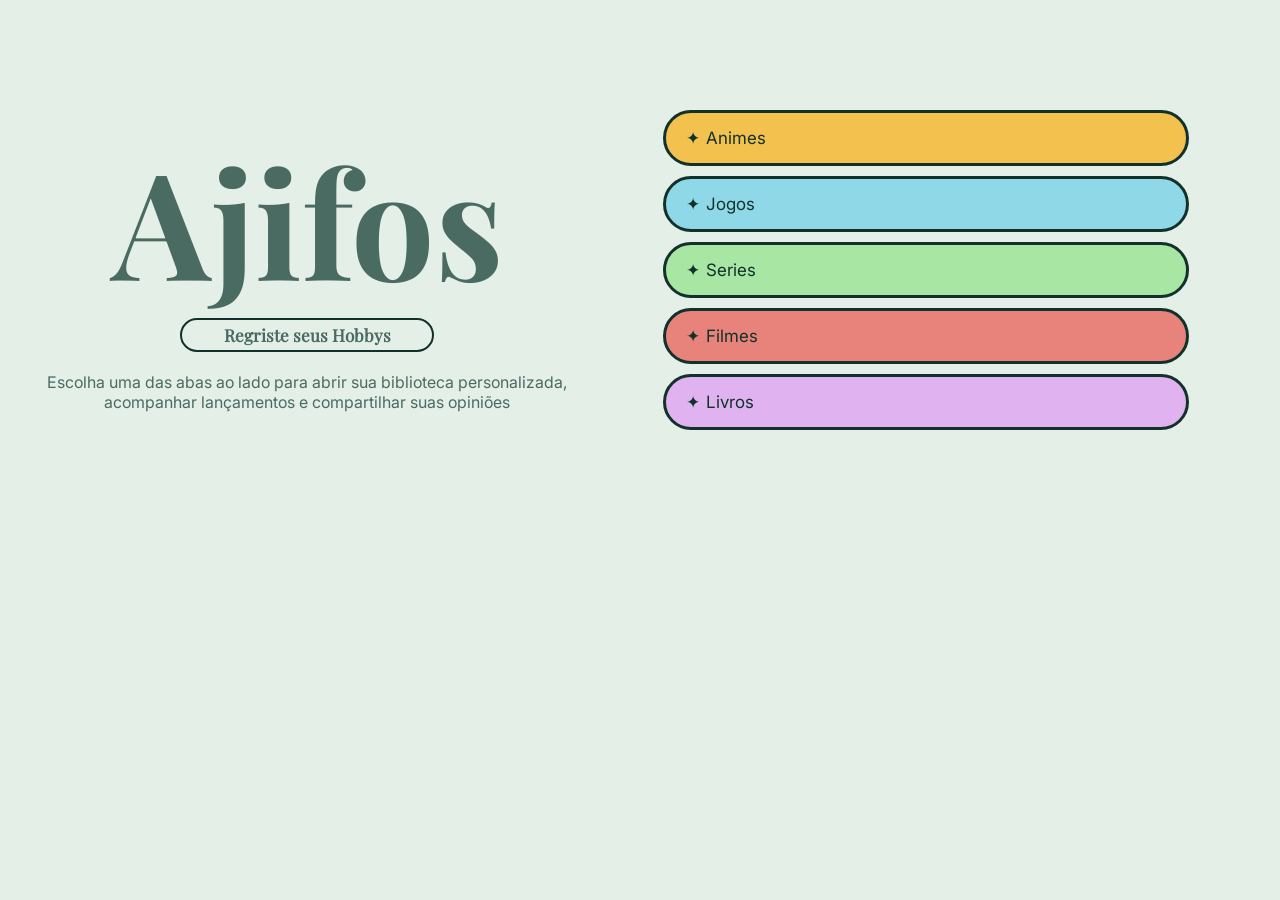
<file: index.html>
<!DOCTYPE html>
<html lang="pt-br">
<head>
    <meta charset="UTF-8">
    <meta name="viewport" content="width=device-width, initial-scale=1.0">
    <link rel="stylesheet" href="css/style.css">
    <title>Ajifos</title>
</head>
<body>
    <main>
        <section>
            <h1>Ajifos</h1>
            <h2>Regriste seus Hobbys</h2>
            <p>Escolha uma das abas ao lado para abrir sua biblioteca personalizada, acompanhar lançamentos e compartilhar suas opiniões</p>
        </section>
        <section>
            <a href="animes/menu-anime.html" id="animes" class="imagem">Animes</a>
            <a href="jogos/menu.html" id="jogos" class="imagem">Jogos</a>
            <a href="series/menu.html" id="series">Series</a>
            <a href="filmes/menu.html" id="filmes">Filmes</a>
            <a href="livros/menu.html" id="livros">Livros</a>
        </section>
    </main>
</body>
</html>
</file>
<file: css/style.css>
@font-face {
    font-family: "Playfair-Display-Bold";
    src: url(../fontes/PlayfairDisplay-Bold.ttf)
    format(truetype);
    font-weight: 700;
    font-display: swap;
}

@font-face {
    font-family: "Playfair-Display-Regular";
    src: url(../fontes/PlayfairDisplay-Regular.ttf)
    format(truetype);
    font-weight: 400;
    font-display: swap;
}

@font-face {
    font-family: "Inter";
    src: url(../fontes/Inter_18pt-Regular.ttf)
    format(truetype);
    font-weight: 400;
    font-display: swap;
}

*{
    margin: 0;
    padding: 0;
}

body{
    background-color: #e4efe8;
    color: #4a6b62;
}

section{
    display: inline-block;
    width: 48%;
    vertical-align: center;
    margin: 100px auto;
}

h1{
    font-size: 148px;
    font-family: "Playfair-Display-Bold";
    text-align: center;
    

}

h2{
    font-size: 17px;
    font-family: "Playfair-Display-Regular";
    width: 250px;
    height: 30px;
    border: #12312b 2px solid;
    text-align: center;
    line-height: 30px;
    border-radius: 36px;
    margin: 0px auto 20px;
    
    
}

p{
    font-size: 16px;
    font-family: "Inter";
    text-align: center;
    margin: 5px auto;

}



a{
    font-family: "Inter";
    font-size: 17px;
    color: #12312b;
    text-decoration: none;
    width: 500px;
    height: 50px;
    display: block;
    line-height: 50px;
    padding-left: 20px;
    border-radius: 36px;
    border: #12312b 3px solid;
    margin: 10px auto;

}

a::before {
  content: "✦";
  display: inline-block;
  margin-right: 6px;
  color: #12312b;
}

#animes {
    background-color: #f2c14e;
    text-align: left;
}

#jogos {
    background-color: #8fd8e8;
    text-align: left;
}

#series {
    background-color: #a8e6a3;
    text-align: left;
}

#filmes {
    background-color: #e8837c;
    text-align: left;
}

#livros {
    background-color: #e0b3f0;
    text-align: left;
}

@media(max-width: 394px){
    section{
        display: inline;
    }

    h1{
        font-size: 90px;
        margin-top: 80px;
    }

    p{
        font-size: 13px;
        width: 290px;
    }

    a{
        width: 280px;
        margin: 15px auto;
    }
}
</file>
